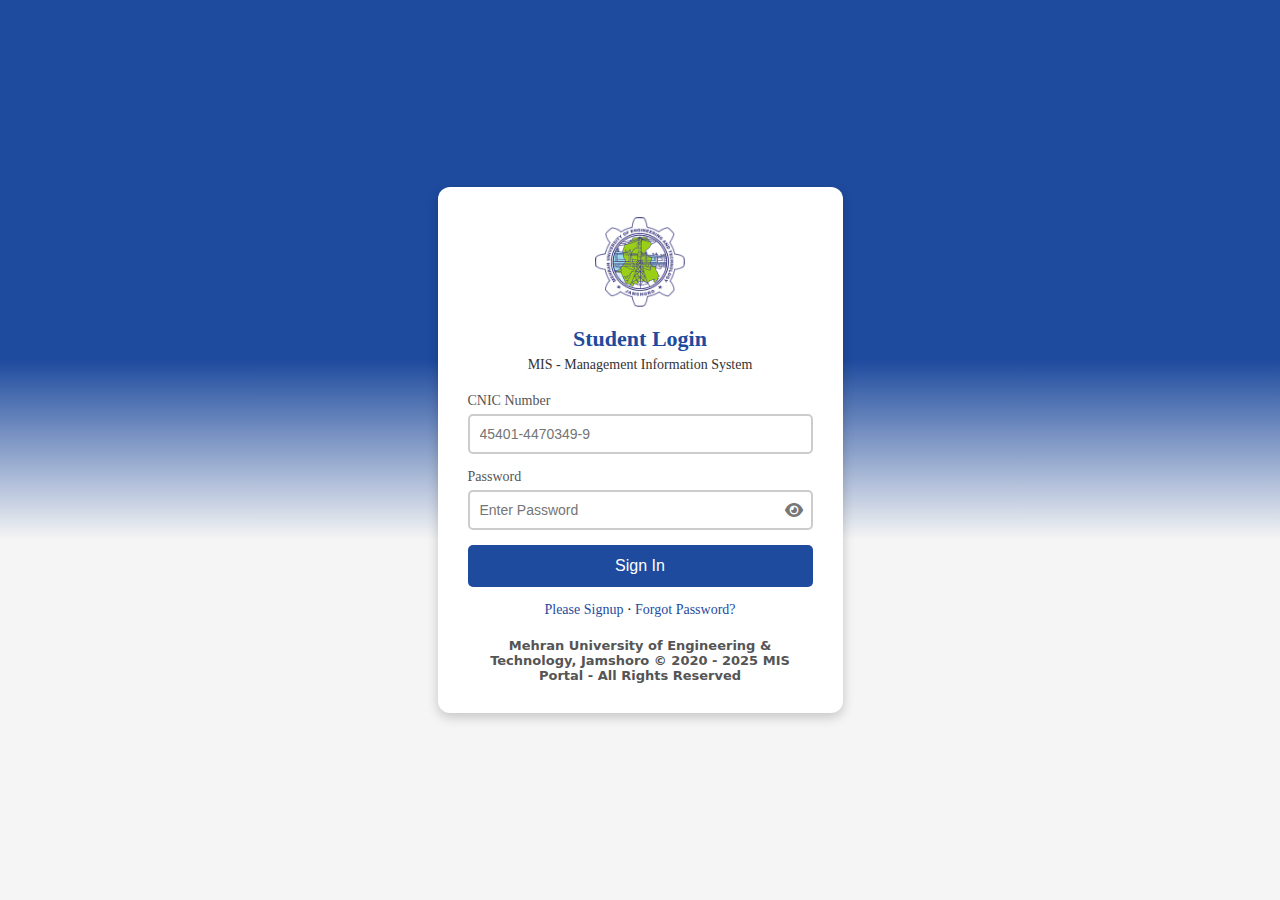
<file: index.html>
<!DOCTYPE html>
<html lang="en">
<head>
    <meta charset="UTF-8">
    <meta name="viewport" content="width=device-width, initial-scale=1.0">
    <title>MIS Portal</title>
    <link rel="shortcut icon" href="muet_logo.png" type="image/x-icon">
    <link rel="stylesheet" href="./css/index.css">
    <link rel="stylesheet" href="https://cdnjs.cloudflare.com/ajax/libs/font-awesome/6.0.0/css/all.min.css">
</head>
<body>
    <div class="login-container">
        <div class="login-box">
            <img src="muet_logo.png" alt="MUET Logo" class="logo">
            <h2>Student Login</h2>
            <p>MIS - Management Information System</p>
            <div class="input-group">
                <label for="cnic">CNIC Number</label>
                <input type="text" id="cnic" placeholder="45401-4470349-9">
            </div>
            <div class="input-group">
                <label for="password">Password</label>
                <div class="password-con">
                    <input type="password" id="password" placeholder="Enter Password">
                    <i class="fas fa-eye" id="togglePassword"></i>
                </div>
                <span id="password-strength"></span>
            </div>
            <button onclick="login()">Sign In</button>
            <div class="links">
                <a href="signup.html">Please Signup</a> · <a href="#">Forgot Password?</a>
            </div>
            <footer>
                <div class="footer">
                    Mehran University of Engineering & Technology, Jamshoro
                    © 2020 - 2025 MIS Portal - All Rights Reserved
                </div>
            </footer>
        </div>
    </div>
    <script src="./script/script.js" ></script>
</body>
</html>
</file>
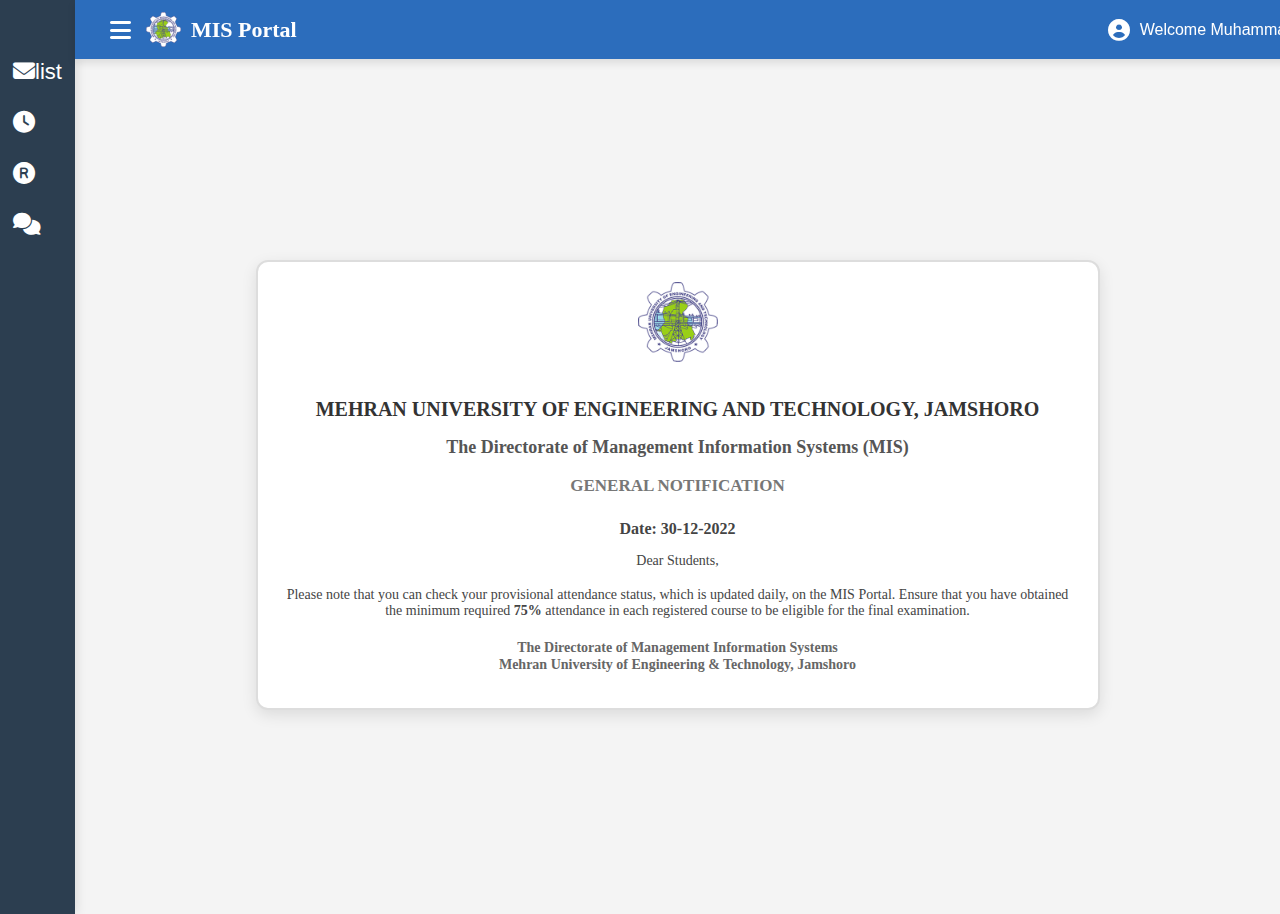
<file: home.html>
<!DOCTYPE html>
<html lang="en">
<head>
    <meta charset="UTF-8">
    <meta name="viewport" content="width=device-width, initial-scale=1.0">
    <title>MIS Portal - Home</title>
    <link rel="shortcut icon" href="muet_logo.png" type="image/x-icon">
    <link rel="stylesheet" href="./css/home.css">
    <link rel="stylesheet" href="https://cdnjs.cloudflare.com/ajax/libs/font-awesome/6.4.2/css/all.min.css">
</head>
<body>
    <div class="sidebar">
        <div class="logo">
            
        </div>
        <ul class="menu">
            <li><i class="fa fa-envelope"></i>list</li>
            <li><i class="fa fa-clock"></i></li>
            <li><i class="fa fa-registered"></i></li>
            <li><i class="fa fa-comments"></i></li>
        </ul>
    </div>
    <div class="main-content">
        <div class="header">
            <div class="h-tab">
            <div class="menu-icon">
                <i class="fa fa-bars"></i>
                <div class="portal-title">
                    <img src="muet_logo.png" alt="MIS Portal Logo">
                    <span>MIS Portal</span>
                </div>
            </div>
            </div>
            <div class="user-info">
                <i class="fa fa-user-circle"></i>
                <span>Welcome Muhammad</span>
            </div>
        </div>
        <div class="content">
            <div class="notification-card">
                <img src="muet_logo.png" class="notification-logo" alt="MUET Logo">
                <h2>MEHRAN UNIVERSITY OF ENGINEERING AND TECHNOLOGY, JAMSHORO</h2>
                <h3>The Directorate of Management Information Systems (MIS)</h3>
                <h4>GENERAL NOTIFICATION</h4>
                <p class="date">Date: 30-12-2022</p>
                <p>
                    Dear Students,<br><br>
                    Please note that you can check your provisional attendance status, which is updated daily, 
                    on the MIS Portal. Ensure that you have obtained the minimum required <strong>75%</strong> 
                    attendance in each registered course to be eligible for the final examination.
                </p>
                <p class="footer">
                    The Directorate of Management Information Systems<br>
                    Mehran University of Engineering & Technology, Jamshoro
                </p>
            </div>
        </div>
    </div>
</body>
</html>
</file>
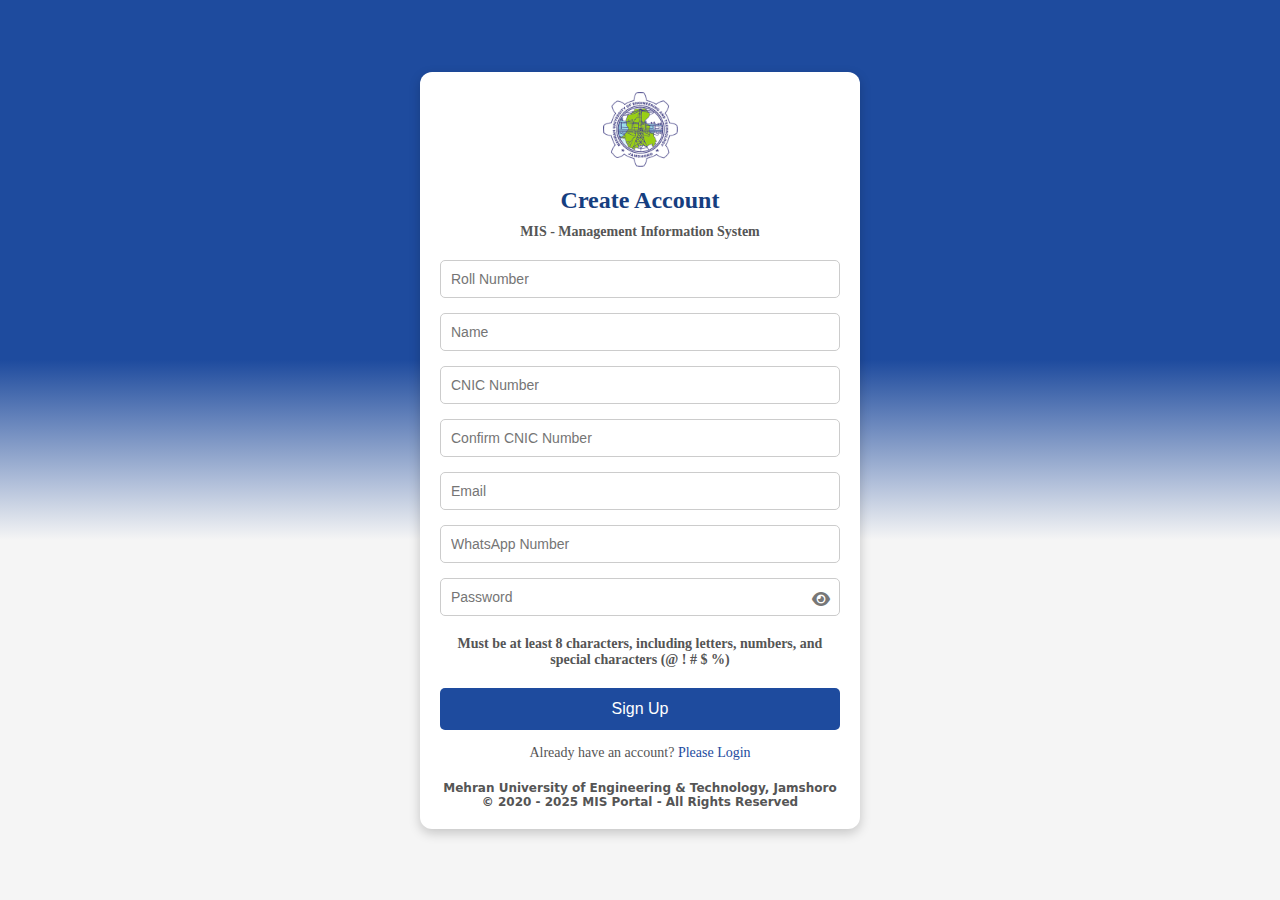
<file: signup.html>
<!DOCTYPE html>
<html lang="en">
<head>
    <meta charset="UTF-8">
    <meta http-equiv="X-UA-Compatible" content="IE=edge">
    <meta name="viewport" content="width=device-width, initial-scale=1.0">
    <title>Create Account</title>
    <link rel="shortcut icon" href="muet_logo.png" type="image/x-icon">
    <link rel="stylesheet" href="./css/signup.css">
    <!--  eye icon  -->
    <link rel="stylesheet" href="https://cdnjs.cloudflare.com/ajax/libs/font-awesome/6.0.0/css/all.min.css">
</head>
<body>
    <div class="signup-container">
        <div class="signup-box">
            <img src="muet_logo.png" alt="MUET Logo" class="logo">
            <h2>Create Account</h2>
            <p>MIS - Management Information System</p>
            <form>
                <input type="text" placeholder="Roll Number" required>
                <input type="text" placeholder="Name" required>
                <input type="text" placeholder="CNIC Number" required>
                <input type="text" placeholder="Confirm CNIC Number" required>
                <input type="email" placeholder="Email" required>
                <input type="text" placeholder="WhatsApp Number" required>
                <div class="password-container">
                    <input type="password" placeholder="Password" id="password" required>
                    <i class="fas fa-eye" id="togglePassword"></i>
                </div>
                <p class="password-rule">Must be at least 8 characters, including letters, numbers, and special characters (@ ! # $ %)</p>
                <button type="submit">Sign Up</button>
            </form>
            <div class="signup-forgot">
                <span>Already have an account? <a href="index.html">Please Login</a></span>
            </div>
            <footer>
                <div class="footer">
                    Mehran University of Engineering & Technology, Jamshoro<br>
                    © 2020 - 2025 MIS Portal - All Rights Reserved
                </div>
            </footer>
        </div>
    </div>

    <script>
        // JavaScript to toggle password visibility
        const togglePassword = document.querySelector("#togglePassword");
        const password = document.querySelector("#password");
        togglePassword.addEventListener("click", function () {
            // Toggle the type attribute
            const type = password.getAttribute("type") === "password" ? "text" : "password";
            password.setAttribute("type", type);
            // Toggle the eye icon
            this.classList.toggle("fa-eye");
            this.classList.toggle("fa-eye-slash");
        });
    </script>
</body>
</html>
</file>
<file: css/index.css>
/* General Styling */
body {
    font-family: Cambria, Cochin, Georgia, Times, 'Times New Roman', serif;
    margin: 0;
    padding: 0;
    background: linear-gradient(to bottom, #1E4B9E 40%, #F5F5F5 60%);
    display: flex;
    justify-content: center;
    align-items: center;
    height: 100vh;
}

/* Login Container */
.login-container {
    display: flex;
    justify-content: center;
    align-items: center;
    width: 100%;
}

/* Login Box */
.login-box {
    background: white;
    padding: 30px;
    border-radius: 12px;
    text-align: center;
    box-shadow: 0 4px 12px rgba(0, 0, 0, 0.2);
    width: 345px;
}

.login-box h2 {
    margin-bottom: 0;
}

.login-box p {
    margin-top: 5px;
    margin-bottom: 20px;
    font-size: 14px;
}

/* Logo */
.logo {
    width: 90px;
    margin: 0 auto 15px auto;
    display: block;
}

/* Headings */
h2 {
    font-size: 22px;
    font-weight: bold;
    color: #1E4B9E;
    margin-bottom: 10px;
}

/* Subheading */
p {
    font-size: 16px;
    color: #333;
    margin-bottom: 15px;
}

/* Input Group */
.input-group {
    margin-bottom: 15px;
    text-align: left;
}

.input-group label {
    display: block;
    font-size: 14px;
    color: #555;
    margin-bottom: 5px;
}

.input-group input {
    width: 100%;
    padding: 10px;
    border: 2px solid #ccc;
    border-radius: 5px;
    font-size: 14px;
    box-sizing: border-box;
}

.input-group input:focus {
    border-color: #1E4B9E;
    outline: none;
}

/* Password Container */
.password-con {
    position: relative;
}

.password-con i {
    position: absolute;
    right: 10px;
    top: 50%;
    transform: translateY(-50%);
    cursor: pointer;
    color: #777;
}

.password-con i:hover {
    color: #1E4B9E;
}

/* Password Strength */
#password-strength {
    display: block;
    font-size: 12px;
    margin-top: 5px;
}

#password-strength.weak {
    color: red;
}

#password-strength.medium {
    color: orange;
}

#password-strength.strong {
    color: green;
}

/* Sign In Button */
button {
    width: 100%;
    background: #1E4B9E;
    color: white;
    padding: 12px;
    border: none;
    border-radius: 5px;
    cursor: pointer;
    font-size: 16px;
    transition: background 0.3s;
}

button:hover {
    background: #163E80;
}

/* Links */
.links {
    margin-top: 15px;
    font-size: 14px;
}

.links a {
    text-decoration: none;
    color: #1E4B9E;
}

.links a:hover {
    text-decoration: underline;
}

/* Footer */
.footer {
    font-family: system-ui, -apple-system, BlinkMacSystemFont, 'Segoe UI', Roboto, Oxygen, Ubuntu, Cantarell, 'Open Sans', 'Helvetica Neue', sans-serif;
    font-size: 13px;
    font-weight: 600;
    text-align: center;
    margin-top: 20px;
    color: #555;
}
</file>
<file: css/home.css>
/* Global Styles */
body {
    font-family: Arial, sans-serif;
    margin: 0;
    padding: 0;
    background-color: #f4f4f4;
    display: flex;
    overflow: hidden; 
    
}


/* Sidebar */
.sidebar {
    width: 75px;
    background-color: #2c3e50;
    color: white;
    height: 100vh;
    display: flex;
    flex-direction: column;
    align-items: center;
    padding-top: 14px;
  
    box-shadow: 2px 0 10px rgba(0, 0, 0, 0.1);
}

.sidebar .menu {
    list-style: none;
    padding: 0;
    margin-top: 20px;
}

.sidebar .menu li {
    margin: 25px 0;
    font-size: 22px;
    cursor: pointer;
    transition: color 0.3s ease;
}

.sidebar .menu li:hover {
    color: #1abc9c;
}

/* Main Content */
.main-content {
    flex: 1;
    display: flex;
    flex-direction: column;
    height: 100vh;
    overflow: hidden; /* Prevents unnecessary scroll */
}

/* Header */
.header {
    background-color: #2c6dbc;
    padding: 12px 20px;
    color: white;
    display: flex;
    justify-content: space-between;
    align-items: center;
    box-shadow: 0px 4px 8px rgba(0, 0, 0, 0.1);
    position: fixed;
    width: calc(100% - 80px);
    z-index: 1000;
    top: 0;
}

/* Header Tab */
.h-tab {
    display: flex;
    align-items: center;
    margin-left: 15px;
}

/* Menu Icon */
.menu-icon {
    display: flex;
    align-items: center;
}

.menu-icon i {
    font-size: 24px;
    cursor: pointer;
    margin-right: 15px;
}

/* Portal Title */
.portal-title {
    display: flex;
    align-items: center;
    font-size: 22px;
    font-weight: bold;
}

.portal-title img {
    width: 35px;
    margin-right: 10px;
}
 .portal-title span{
font-family:Cambria, Cochin, Georgia, Times, 'Times New Roman', serif;
}

/* User Info */
.user-info {
    display: flex;
    align-items: center;
    font-size: 16px;
}

.user-info i {
    margin-right: 10px;
    font-size: 22px;
}

/* Content Section */
.content {
    display: flex;
    justify-content: center;
    align-items: center;
    flex-grow: 1;
    padding-top: 70px; /* Prevent content from hiding under header */
}

/* Notification Card */
.notification-card {
    background: white;
    padding: 20px;
    width: 85%;
    max-width: 800px;
    border-radius: 12px;
    box-shadow: 0px 5px 15px rgba(0, 0, 0, 0.1);
    text-align: center;
    border: 2px solid #ddd;
    font-family:Cambria, Cochin, Georgia, Times, 'Times New Roman', serif;
    
}

/* Notification Logo */
.notification-logo {
    width: 80px;
    margin-bottom: 15px;
}

/* Typography */
h2, h3, h4 {
    font-weight: bold;
}

h2 {
    font-size: 20px;
    text-transform: uppercase;
    color: #333;
}

h3 {
    font-size: 18px;
    margin-top: 10px;
    color: #555;
}

h4 {
    font-size: 17px;
    margin-top: 10px;
    color: #777;
}

/* Date */
.date {
    font-size: 16px;
    font-weight: bold;
    margin: 15px 0;
    color: #444;
}

/* Paragraph */
p {
    font-size: 14px;
    line-height: 1.2;
    color: #444;
}

/* Footer */
.footer {
    margin-top: 20px;
    font-size: 14px;
    font-weight: bold;
    color: #666;
}

/* Remove Scrollbar */
::-webkit-scrollbar {
    display: none;
}
</file>
<file: css/signup.css>
body {  
    margin: 0;
    padding: 0;
    background: linear-gradient(to bottom, #1E4B9E 40%, #F5F5F5 60%);
    display: flex;
    justify-content: center;
    align-items: center;
    min-height: 100vh;
}


.signup-container {
    display: flex;
    justify-content: center;
    align-items: center;
    width: 100%;
    padding: 15px;
}

.signup-box {
    background: white;
    padding: 20px;
    border-radius: 12px;
    text-align: center;
    box-shadow: 0 4px 12px rgba(0, 0, 0, 0.2);
    width: 100%;
    max-width: 400px;
}

.signup-box h2 {
    margin-bottom: 10px;
    color: #163E80;
}

.signup-box p {
    margin-top: 5px;
    margin-bottom: 20px;
    font-size: 14px;
    color: #555;
    font-weight: 600;
}

.logo {
    width: 75px;
    height: 75px;
    margin: 0 auto 20px auto;
    display: block;
}


input {
    width: 100%;
    padding: 10px;
    border: 1px solid #ccc;
    border-radius: 5px;
    font-size: 14px;
    margin-bottom: 15px;
    box-sizing: border-box;
}

input:focus {
    border-color: #1E4B9E;
    outline: none;
}

.password-container {
    position: relative;
}

.password-container input {
    padding-right: 40px; 
}

.password-container i {
    position: absolute;
    right: 10px;
    top: 40%;
    transform: translateY(-50%);
    cursor: pointer;
    color: #777;
}

.password-container i:hover {
    color: #1E4B9E;
}

/* Password Rule Text */
.password-rule {
    font-size: 12px;
    color: #777;
    margin-bottom: 20px;
    font-weight: 200;
}

/* Sign Up Button */
button {
    width: 100%;
    background: #1E4B9E;
    color: white;
    padding: 12px;
    border: none;
    border-radius: 5px;
    cursor: pointer;
    font-size: 16px;
    transition: background 0.3s;
}

button:hover {
    background: #163E80;
}

/* Links */
a {
    text-decoration: none;
    color: #1E4B9E;
    font-size: 14px;
}

a:hover {
    text-decoration: underline;
}

/* Signup & Forgot Password Section */
.signup-forgot {
    margin-top: 15px;
    font-size: 14px;
    color: #555;
}

/* Footer */
.footer {
    font-family: system-ui, -apple-system, BlinkMacSystemFont, 'Segoe UI', Roboto, Oxygen, Ubuntu, Cantarell, 'Open Sans', 'Helvetica Neue', sans-serif;
    font-size: 12px;
    font-weight: 600;
    text-align: center;
    margin-top: 20px;
    color: #555;
}
</file>
